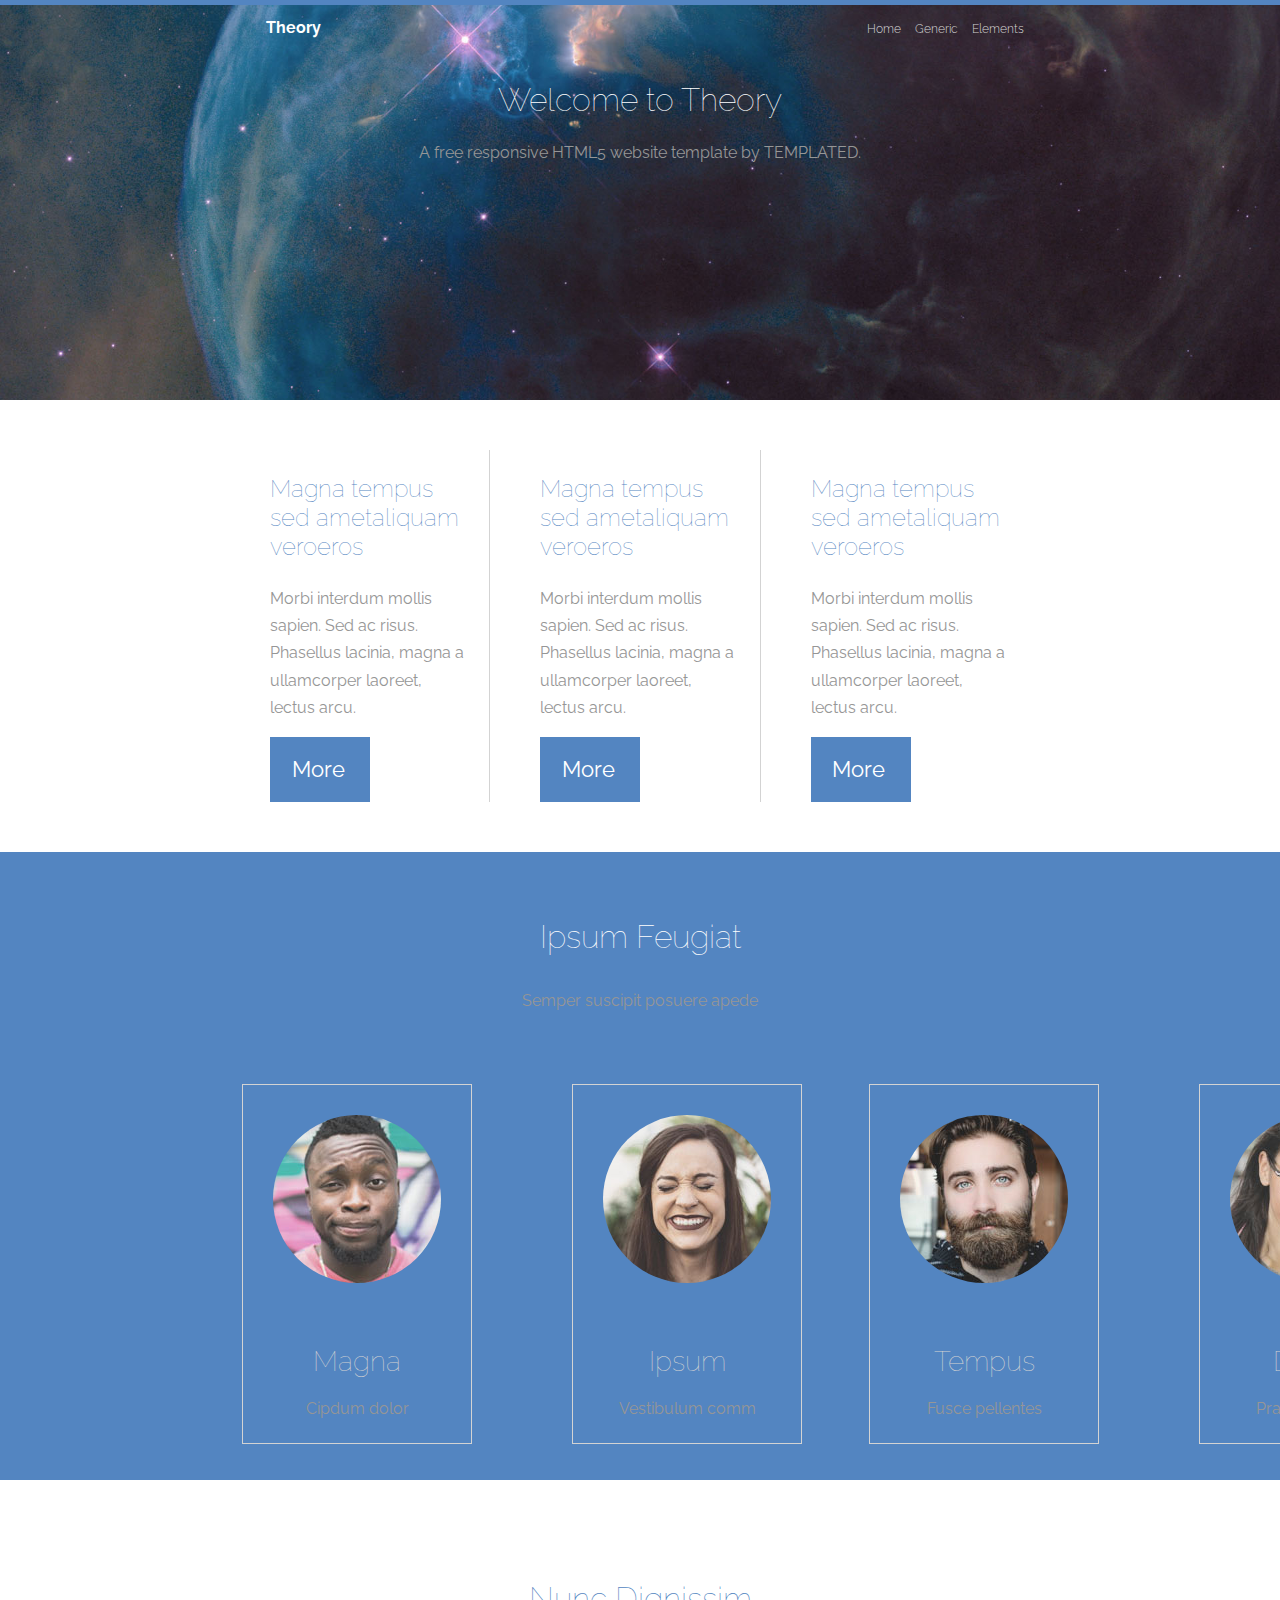
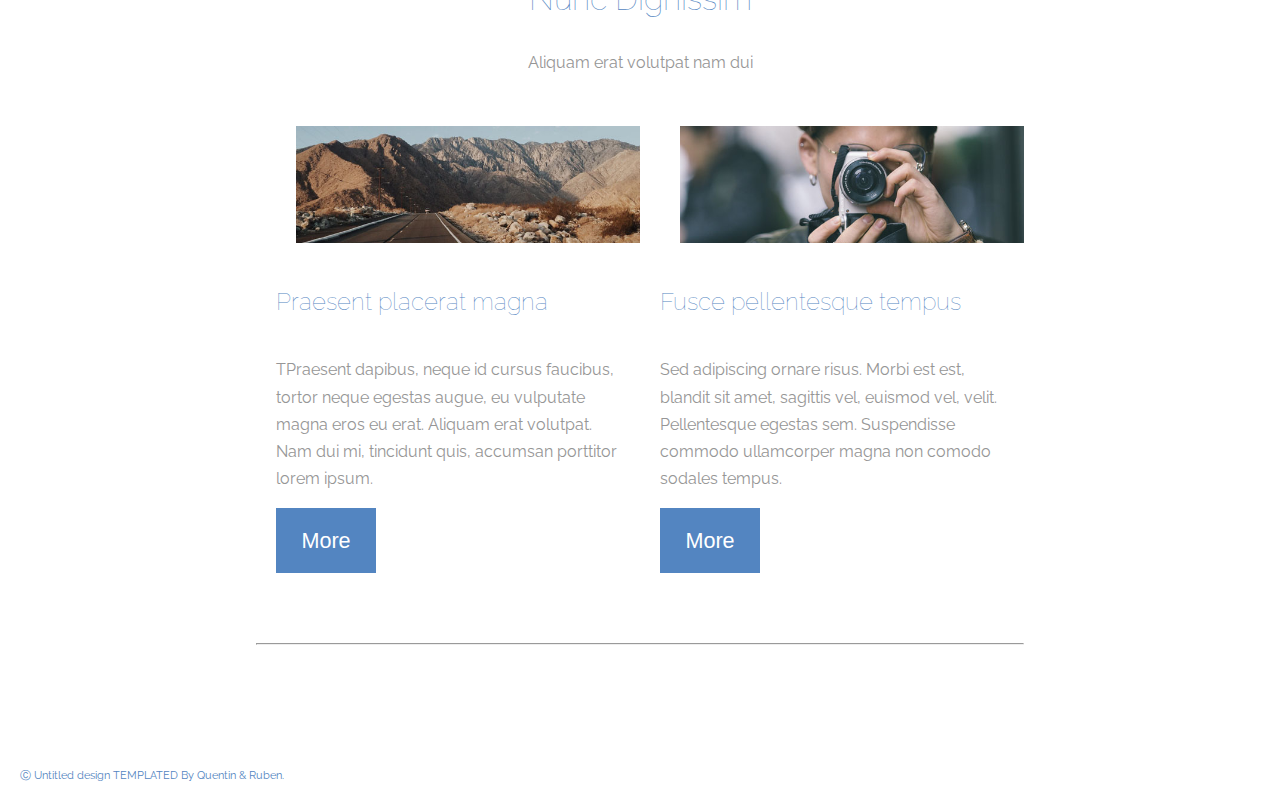
<file: index.html>
<!DOCTYPE html>
<html lang="en">
    <head>
        <meta charset="UTF-8" />
        <meta name="viewport" content="width=device-width, initial-scale=1.0" />
        <meta http-equiv="X-UA-Compatible" content="ie=edge" />
        <title>Home</title>
        <link rel="stylesheet" href="style.css" />
    </head>
    <body>
        <header class="front-page">
            <nav>
                <div class="container">
                    <div class="logo"><a href="#">Theory</a></div>
                    <div class="menu">
                        <a href="index.html">Home</a>
                        <a href="generic.html">Generic</a>
                        <a href="elements.html">Elements</a>
                    </div>
                </div>
            </nav>      
            <h1>Welcome to Theory</h1>
            <p class="subtitle">A free responsive HTML5 website template by TEMPLATED.</p>
        </header> 
        <section class="topcolumns">
            <div class="topcontent">
                <div class="column">
                    <h3>Magna tempus sed ametaliquam veroeros</h1>
                    <p>Morbi interdum mollis sapien. Sed ac risus. Phasellus lacinia, magna a ullamcorper laoreet, lectus arcu.</p>
                    <div class="button">More</div>
                </div>
                <div class="column leftborder">     
                    <hr class="margin30">
                    <h3>Magna tempus sed ametaliquam veroeros</h1>
                    <p>Morbi interdum mollis sapien. Sed ac risus. Phasellus lacinia, magna a ullamcorper laoreet, lectus arcu.</p>
                    <div class="button">More</div>
                </div>     
                <div class="column leftborder">
                    <hr class="margin30">
                    <h3>Magna tempus sed ametaliquam veroeros</h1>
                    <p>Morbi interdum mollis sapien. Sed ac risus. Phasellus lacinia, magna a ullamcorper laoreet, lectus arcu.</p>
                    <div class="button">More</div> 
                </div>
            </div>    
        </section>

<!-- About Cards         -->

            <section class="about">
                <header>
                    <h1>Ipsum Feugiat</h1>
                    <p>Semper suscipit posuere apede</p>
                </header>
                <div class="aboutcontent">
                    <div class="first">
                        <div class="card">
                            <img src="images/pic03.jpg">
                            <h2>Magna</h2>
                            <p class="subtitle">Cipdum dolor</p>
                        </div>
                        <div class="card">
                            <img src="images/pic04.jpg">
                            <h2>Ipsum</h2>
                            <p class="subtitle">Vestibulum comm</p>
                        </div>
                    </div>
                    <div class="second">
                        <div class="card">
                            <img src="images/pic05.jpg">
                            <h2>Tempus</h2>
                            <p class="subtitle">Fusce pellentes</p>
                        </div>
                        <div class="card">
                            <img src="images/pic06.jpg">
                            <h2>Dolore</h2>
                            <p class="subtitle">Praesent placer</p>
                        </div>
                    </div>
                </div>
            </section>  

<!-- Bottom container         -->
        <section class="container">
            <header>
                <h1>Nunc Dignissim</h1>
                <p>Aliquam erat volutpat nam dui</p>
            </header>
            <div class="wrap">
                <div class="left">
                    <div class="content">
                        <img src="images/pic01.jpg" alt="First picture">
                        <h3>Praesent placerat magna</h3>
                        <p>TPraesent dapibus, neque id cursus faucibus, tortor neque egestas augue, eu vulputate magna eros eu erat. Aliquam erat volutpat. Nam dui mi, tincidunt quis, accumsan porttitor lorem ipsum.</p>
                        <button class="button">More</button>
                    </div>
                </div>
                <div class="right">
                    <div class="content">
                        <img src="images/pic02.jpg" alt="Second picture">
                        <h3>Fusce pellentesque tempus</h3>
                        <p>Sed adipiscing ornare risus. Morbi est est, blandit sit amet, sagittis vel, euismod vel, velit. Pellentesque egestas sem. Suspendisse commodo ullamcorper magna non comodo sodales tempus.</p>
                        <button class="button">More</button>
                    </div>
                </div>           
            </div>
            <hr class="margin60">   
        </section>

<!-- Footer     -->
        <footer>
            <div class="content">
            <p>&#9400; Untitled design TEMPLATED By Quentin &amp Ruben.</p>
        </div>
        </footer>
    </body>
</html>
</file>
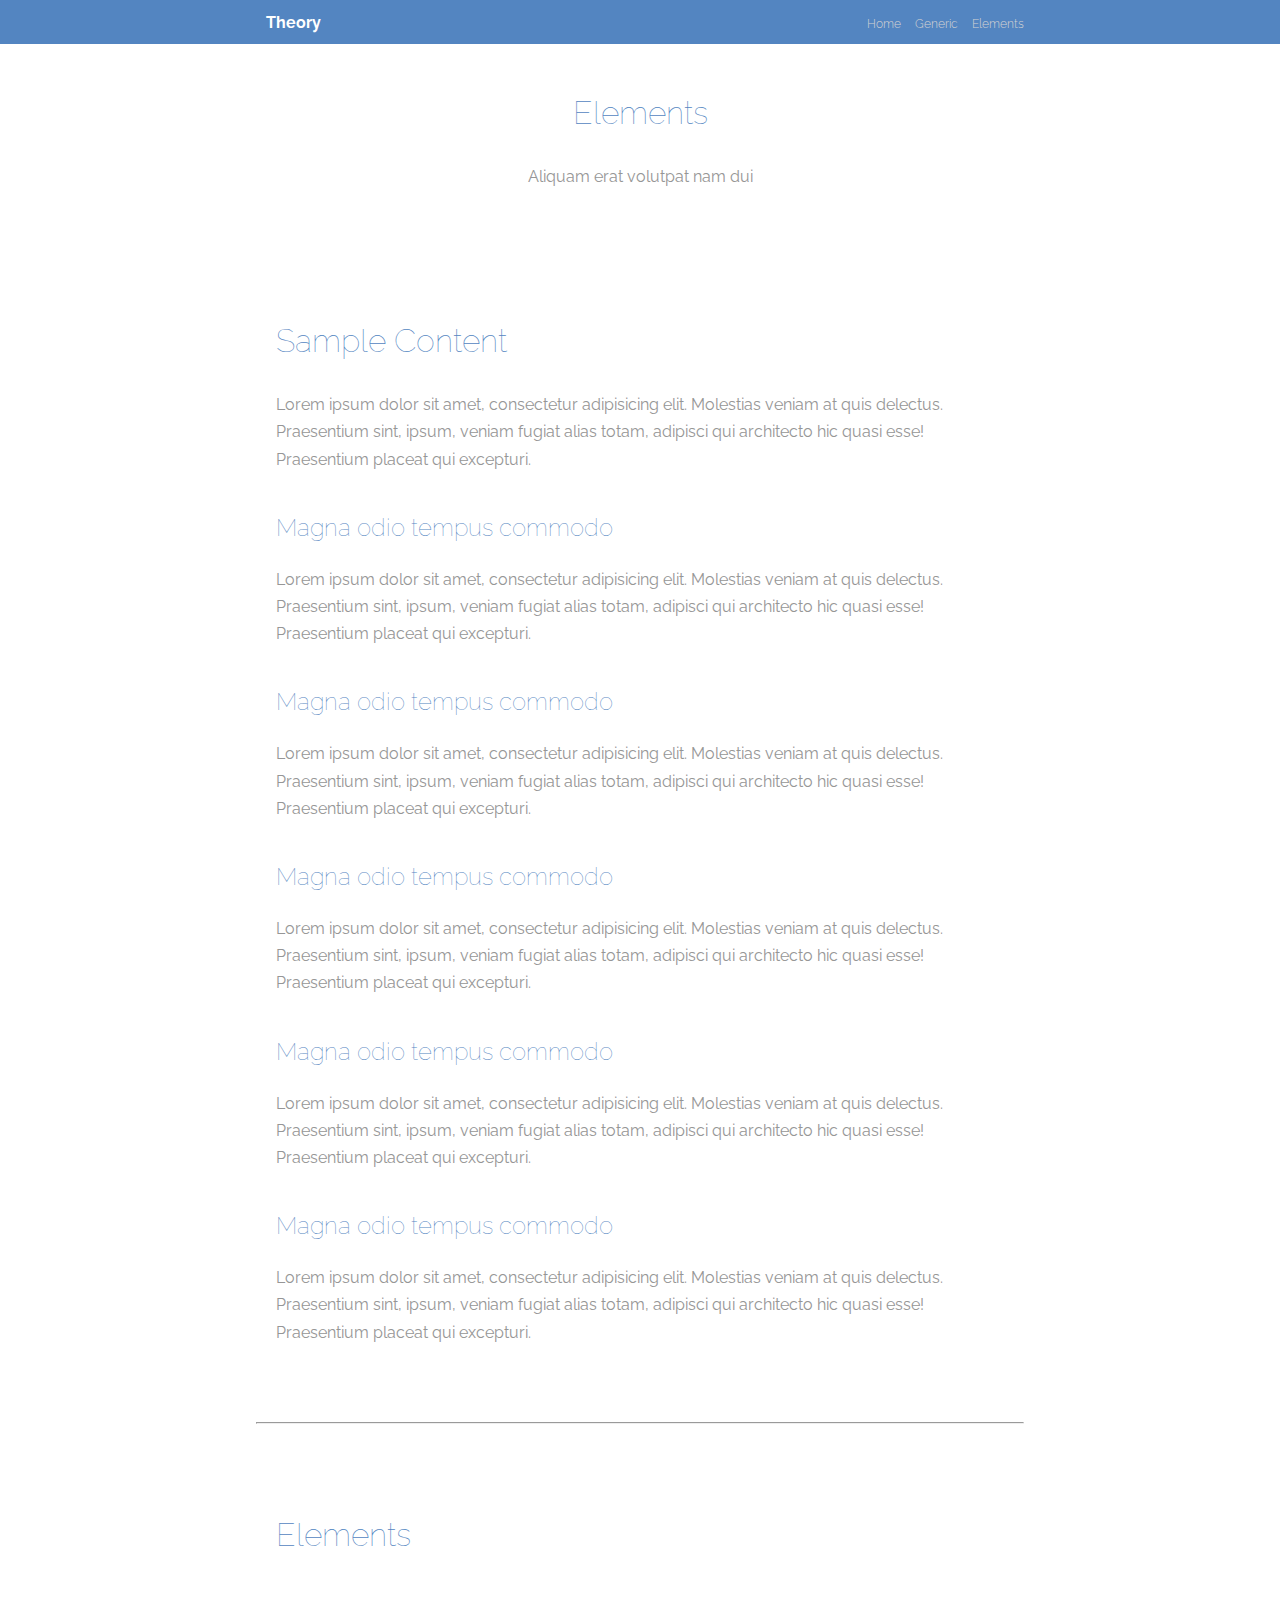
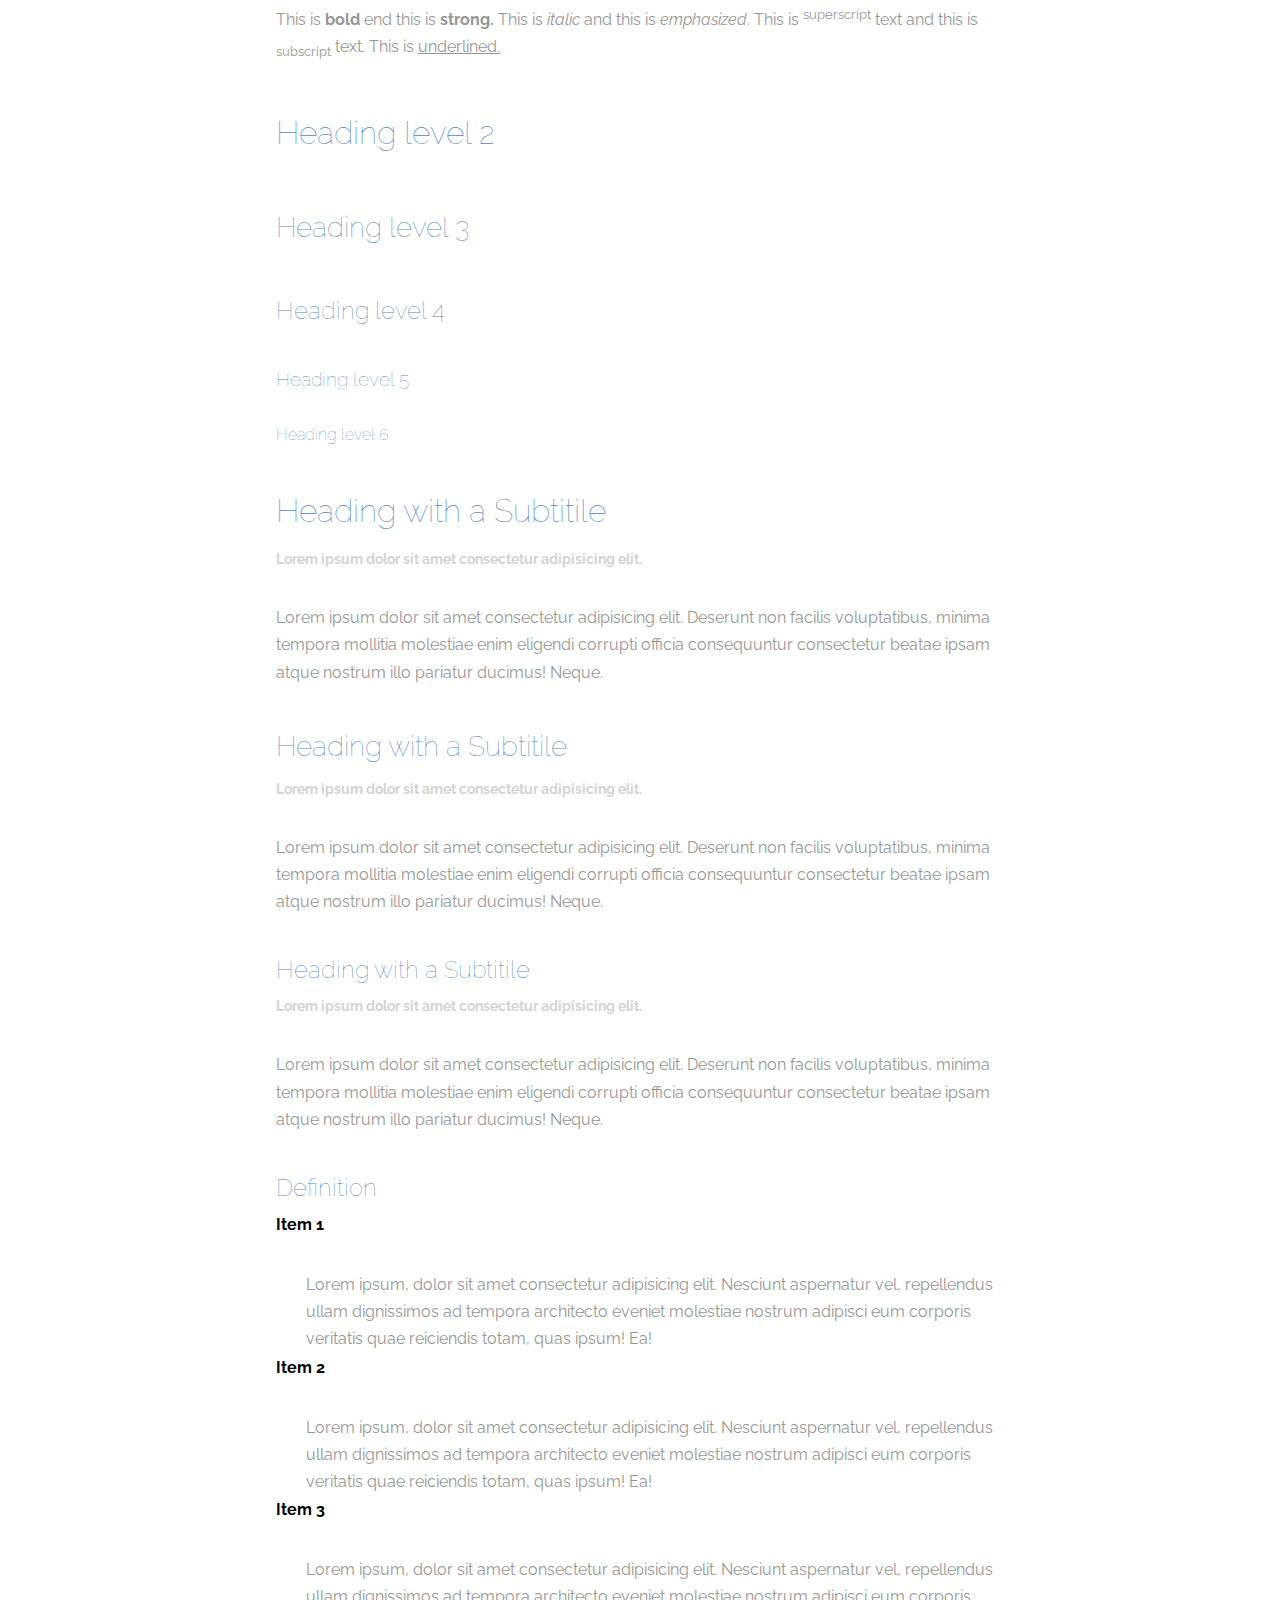
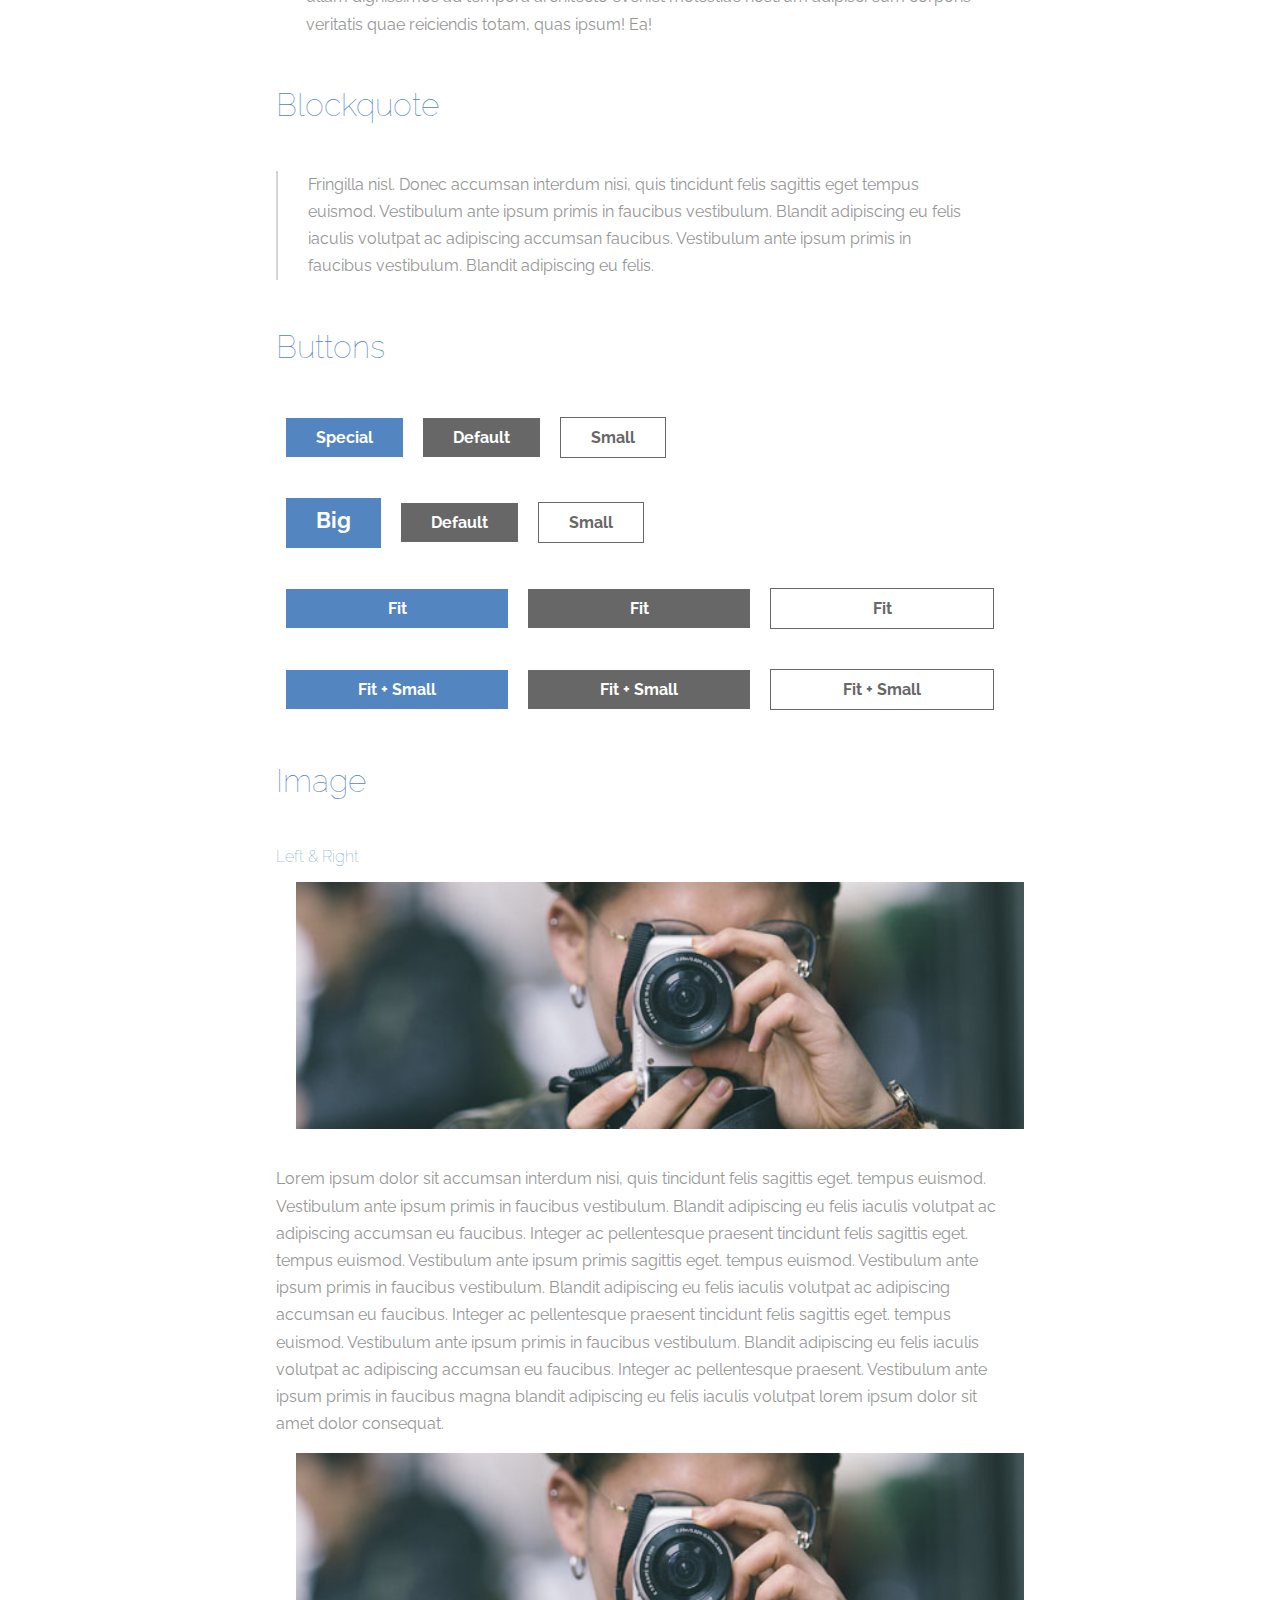
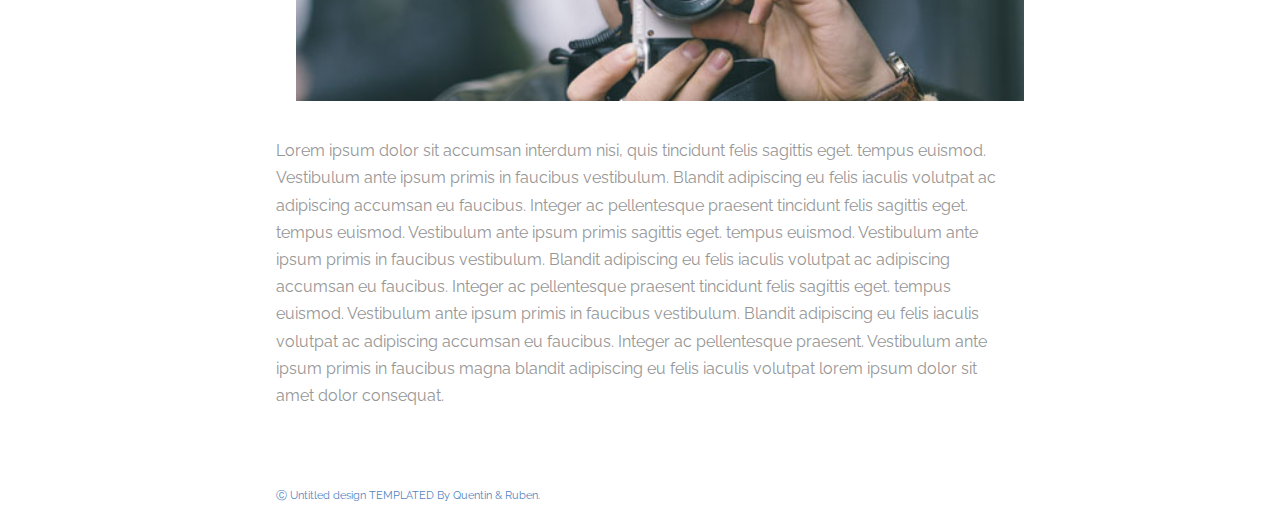
<file: elements.html>
<!DOCTYPE html>
<html lang="en">
    <head>
        <meta charset="UTF-8" />
        <meta name="viewport" content="width=device-width, initial-scale=1.0" />
        <meta http-equiv="X-UA-Compatible" content="ie=edge" />
        <title>Elements</title>
        <link rel="stylesheet" href="style.css" />
    </head>
    <body>
        <nav class="nav-style-2">
            <div class="container">
                <div class="logo"><a href="#">Theory</a></div>
                <div class="menu">
                    <a href="index.html">Home</a>
                    <a href="generic.html">Generic</a>
                    <a href="elements.html">Elements</a>
                </div>
            </div>
        </nav>
        <header>
            <h1>Elements</h1>
            <p>Aliquam erat volutpat nam dui</p>
        </header>
        <section class="container">
            <div class="content flex-content-col">
                <div>
                    <h1>Sample Content</h1>
                    <p>Lorem ipsum dolor sit amet, consectetur adipisicing elit. Molestias veniam at quis delectus. Praesentium sint, ipsum, veniam fugiat alias totam, adipisci qui architecto hic quasi esse! Praesentium placeat qui excepturi.</p>
                </div>
                <div class="column-large">
                    <h3>Magna odio tempus commodo</h3>
                    <p>Lorem ipsum dolor sit amet, consectetur adipisicing elit. Molestias veniam at quis delectus. Praesentium sint, ipsum, veniam fugiat alias totam, adipisci qui architecto hic quasi esse! Praesentium placeat qui excepturi.</p>
                </div>
                <div class="column-large">
                    <h3>Magna odio tempus commodo</h3>
                    <p>Lorem ipsum dolor sit amet, consectetur adipisicing elit. Molestias veniam at quis delectus. Praesentium sint, ipsum, veniam fugiat alias totam, adipisci qui architecto hic quasi esse! Praesentium placeat qui excepturi.</p>
                </div>
                <div class="column-small">
                    <h3>Magna odio tempus commodo</h3>
                    <p>Lorem ipsum dolor sit amet, consectetur adipisicing elit. Molestias veniam at quis delectus. Praesentium sint, ipsum, veniam fugiat alias totam, adipisci qui architecto hic quasi esse! Praesentium placeat qui excepturi.</p>
                </div>
                <div class="column-small">
                    <h3>Magna odio tempus commodo</h3>
                    <p>Lorem ipsum dolor sit amet, consectetur adipisicing elit. Molestias veniam at quis delectus. Praesentium sint, ipsum, veniam fugiat alias totam, adipisci qui architecto hic quasi esse! Praesentium placeat qui excepturi.</p>
                </div>
                <div class="column-small">
                    <h3>Magna odio tempus commodo</h3>
                    <p>Lorem ipsum dolor sit amet, consectetur adipisicing elit. Molestias veniam at quis delectus. Praesentium sint, ipsum, veniam fugiat alias totam, adipisci qui architecto hic quasi esse! Praesentium placeat qui excepturi.</p>
                </div>
            </div>
            <hr class="margin60">
            <div class="flex-content-col">
                <div class="column-large">
                    <div class="content">
                        <h1>Elements</h1>
                        <p>This is <strong>bold</strong> end this is <strong>strong.</strong> This is 
                        <i>italic</i> and this is <i>emphasized</i>. This is <sup>superscript</sup> text 
                        and this is <sub>subscript</sub> text. This is <u>underlined.</u> </p>
                    </div>
                    <hr class="margin30">
                    <div class="content">
                        <h1>Heading level 2</h1>
                        <h2>Heading level 3</h2>
                        <h3>Heading level 4</h3>
                        <h4>Heading level 5</h4>
                        <h5>Heading level 6</h5>
                    </div>
                    <hr class="margin30">
                    <div class="content">
                        <h1>Heading with a Subtitile</h1>
                        <h6 class="subtitle">Lorem ipsum dolor sit amet consectetur adipisicing elit. </h6>
                        <p>Lorem ipsum dolor sit amet consectetur adipisicing elit. Deserunt non facilis voluptatibus, minima tempora mollitia molestiae enim eligendi corrupti officia consequuntur consectetur beatae ipsam atque nostrum illo pariatur ducimus! Neque.</p>
                        <h2>Heading with a Subtitile</h1>
                        <h6 class="subtitle">Lorem ipsum dolor sit amet consectetur adipisicing elit. </h6>
                        <p>Lorem ipsum dolor sit amet consectetur adipisicing elit. Deserunt non facilis voluptatibus, minima tempora mollitia molestiae enim eligendi corrupti officia consequuntur consectetur beatae ipsam atque nostrum illo pariatur ducimus! Neque.</p>
                        <h3>Heading with a Subtitile</h3>
                        <h6 class="subtitle">Lorem ipsum dolor sit amet consectetur adipisicing elit. </h6>
                        <p>Lorem ipsum dolor sit amet consectetur adipisicing elit. Deserunt non facilis voluptatibus, minima tempora mollitia molestiae enim eligendi corrupti officia consequuntur consectetur beatae ipsam atque nostrum illo pariatur ducimus! Neque.</p>
                        <h3>Definition</h3>
                        <strong class="subtitle">Item 1</strong>
                        <p class="marginleft">Lorem ipsum, dolor sit amet consectetur adipisicing elit. Nesciunt aspernatur vel, repellendus ullam dignissimos ad tempora architecto eveniet molestiae nostrum adipisci eum corporis veritatis quae reiciendis totam, quas ipsum! Ea!</p>
                        <strong class="subtitle">Item 2</strong>
                        <p class="marginleft">Lorem ipsum, dolor sit amet consectetur adipisicing elit. Nesciunt aspernatur vel, repellendus ullam dignissimos ad tempora architecto eveniet molestiae nostrum adipisci eum corporis veritatis quae reiciendis totam, quas ipsum! Ea!</p>
                        <strong class="subtitle">Item 3</strong>
                        <p class="marginleft">Lorem ipsum, dolor sit amet consectetur adipisicing elit. Nesciunt aspernatur vel, repellendus ullam dignissimos ad tempora architecto eveniet molestiae nostrum adipisci eum corporis veritatis quae reiciendis totam, quas ipsum! Ea!</p>
                    </div>
                    <div class="content">
                        <h1>Blockquote</h1>
                        <blockquote>Fringilla nisl. Donec accumsan interdum nisi, quis tincidunt felis sagittis eget tempus euismod. Vestibulum ante ipsum primis in faucibus vestibulum. Blandit adipiscing eu felis iaculis volutpat ac adipiscing accumsan faucibus. Vestibulum ante ipsum primis in faucibus vestibulum. Blandit adipiscing eu felis.</blockquote>
                    </div>
                </div>
                <div class="column-large">
                    <div class="content">
                        <h1>Buttons</h1>
                        <ul class="buttons">
                            <li class="blue">Special</li>
                            <li class="grey">Default</li>
                            <li class="border-grey">Small</li>
                        </ul>
                        <ul class="buttons">
                            <li class="blue bigger">Big</li>
                            <li class="grey">Default</li>
                            <li class="border-grey">Small</li>
                        </ul>
                        <ul class="buttons fit">
                            <li class="blue">Fit</li>
                            <li class="grey">Fit</li>
                            <li class="border-grey">Fit</li>
                        </ul>
                        <ul class="buttons fit small">
                            <li class="blue">Fit + Small</li>
                            <li class="grey">Fit + Small</li>
                            <li class="border-grey">Fit + Small</li>
                        </ul>
                    </div>
                    <div class="content float">
                        <h1>Image</h1>
                        <h5>Left & Right</h5>
                        <img class="floatleft" src="images/pic02.jpg" alt="camera close up" width="180px">
                        <p> Lorem ipsum dolor sit accumsan interdum nisi, quis tincidunt felis sagittis eget. tempus euismod. Vestibulum ante ipsum primis in faucibus vestibulum. Blandit adipiscing eu felis iaculis volutpat ac adipiscing accumsan eu faucibus. Integer ac pellentesque praesent tincidunt felis sagittis eget. tempus euismod. Vestibulum ante ipsum primis sagittis eget. tempus euismod. Vestibulum ante ipsum primis in faucibus vestibulum. Blandit adipiscing eu felis iaculis volutpat ac adipiscing accumsan eu faucibus. Integer ac pellentesque praesent tincidunt felis sagittis eget. tempus euismod. Vestibulum ante ipsum primis in faucibus vestibulum. Blandit adipiscing eu felis iaculis volutpat ac adipiscing accumsan eu faucibus. Integer ac pellentesque praesent. Vestibulum ante ipsum primis in faucibus magna blandit adipiscing eu felis iaculis volutpat lorem ipsum dolor sit amet dolor consequat.</p>
                        <img class="floatright" src="images/pic02.jpg" alt="camera close up" width="180px">
                        <p> Lorem ipsum dolor sit accumsan interdum nisi, quis tincidunt felis sagittis eget. tempus euismod. Vestibulum ante ipsum primis in faucibus vestibulum. Blandit adipiscing eu felis iaculis volutpat ac adipiscing accumsan eu faucibus. Integer ac pellentesque praesent tincidunt felis sagittis eget. tempus euismod. Vestibulum ante ipsum primis sagittis eget. tempus euismod. Vestibulum ante ipsum primis in faucibus vestibulum. Blandit adipiscing eu felis iaculis volutpat ac adipiscing accumsan eu faucibus. Integer ac pellentesque praesent tincidunt felis sagittis eget. tempus euismod. Vestibulum ante ipsum primis in faucibus vestibulum. Blandit adipiscing eu felis iaculis volutpat ac adipiscing accumsan eu faucibus. Integer ac pellentesque praesent. Vestibulum ante ipsum primis in faucibus magna blandit adipiscing eu felis iaculis volutpat lorem ipsum dolor sit amet dolor consequat.</p>
                    </div>
                </div>
            </div>
        </section>
        <footer class="container">
            <div class="content">
            <p>&#9400; Untitled design TEMPLATED By Quentin &amp Ruben.</p>
        </div>
        </footer>
    </body>
</html>
</file>
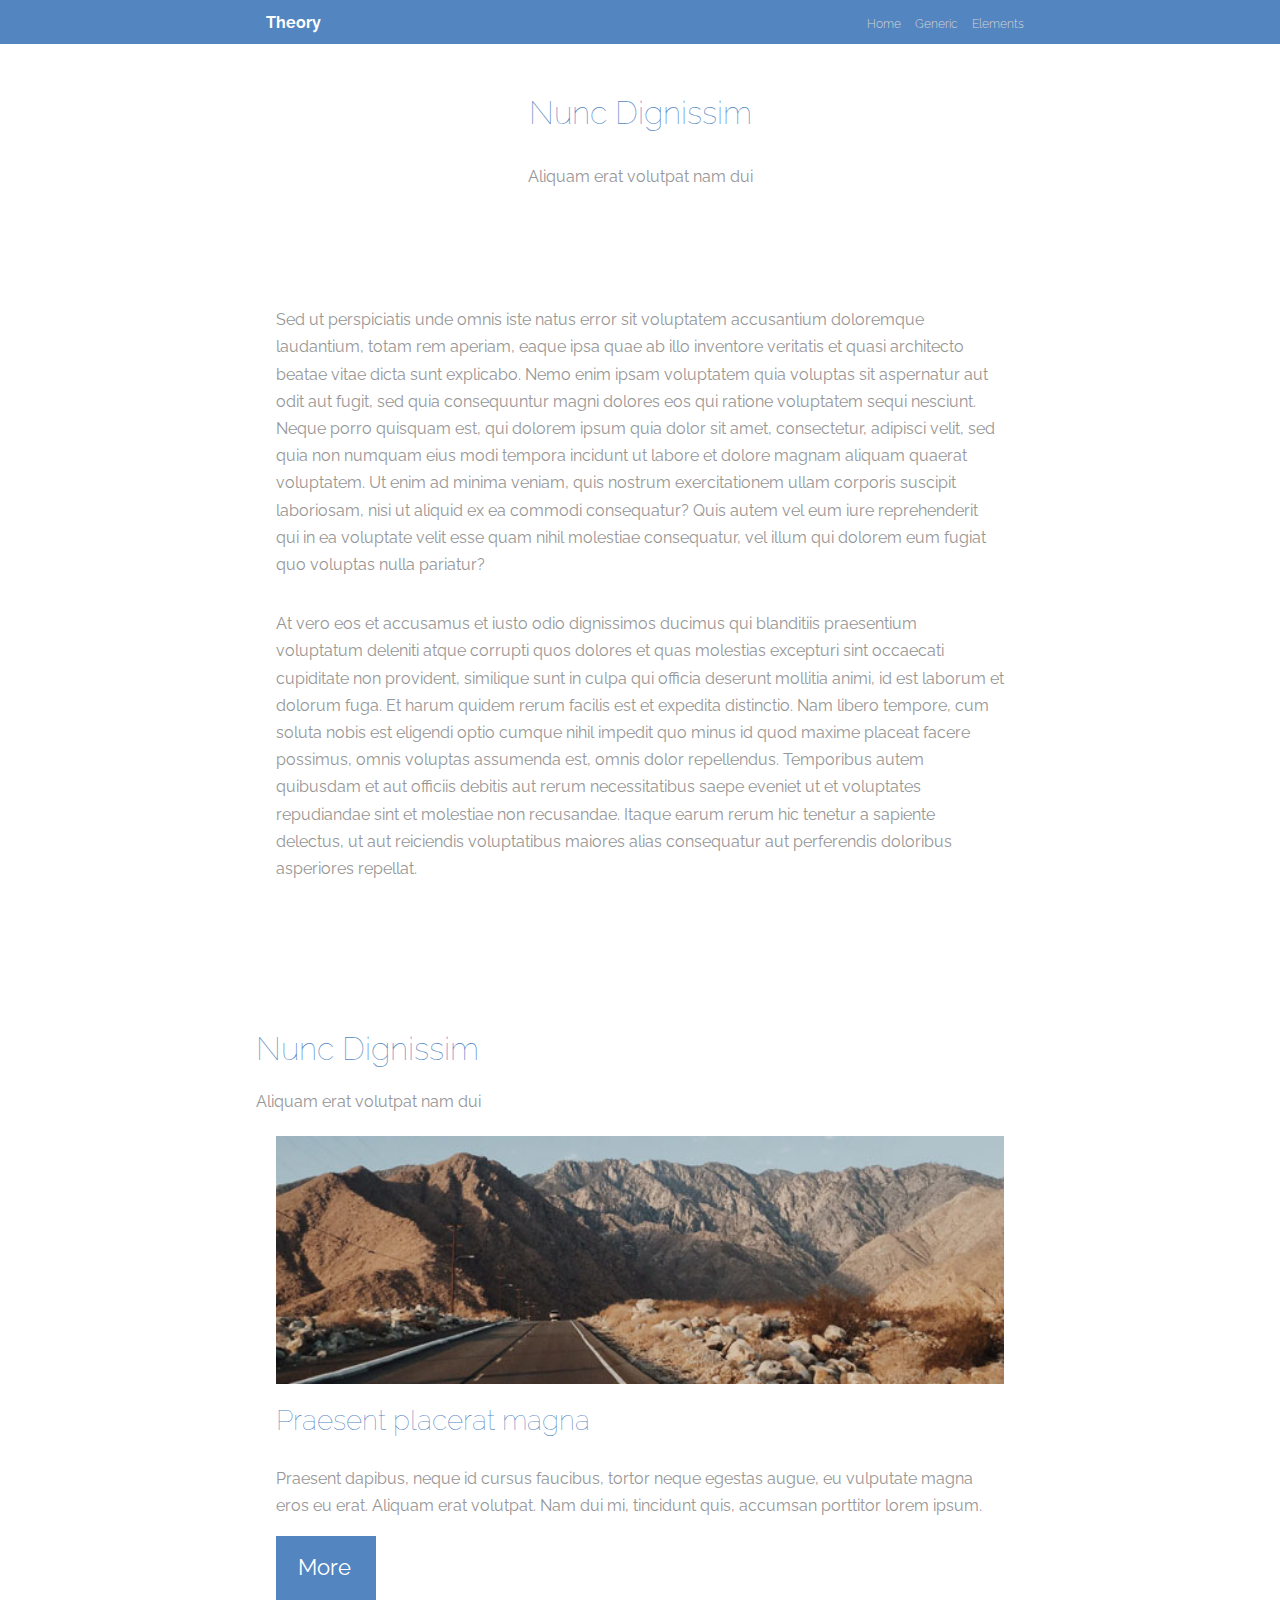
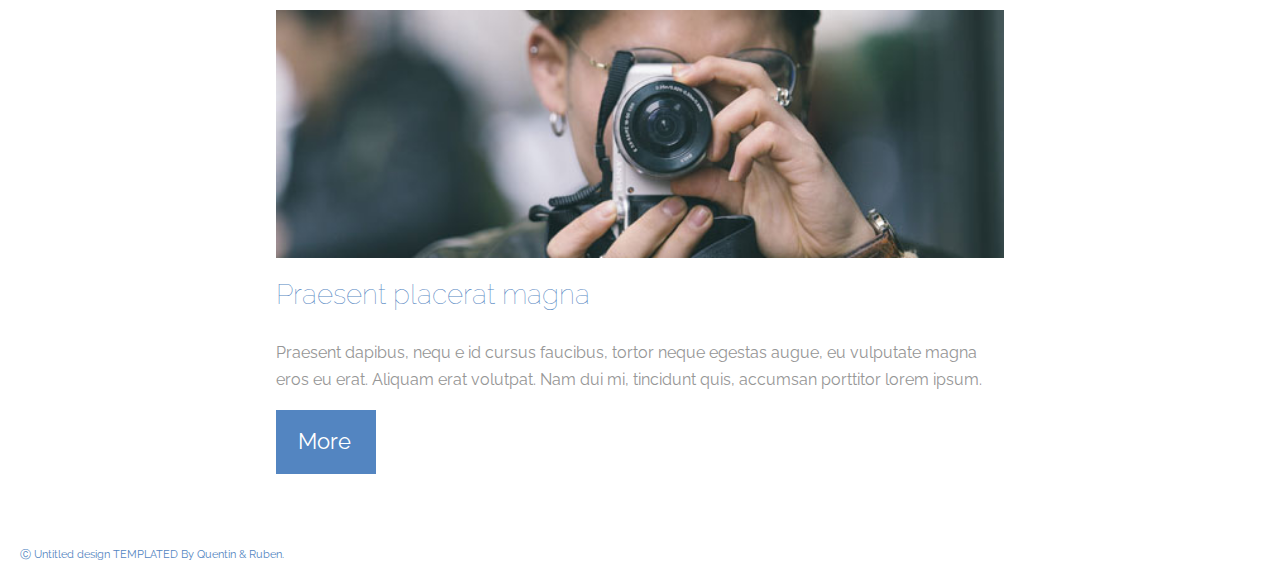
<file: generic.html>
<!DOCTYPE html>
<html lang="en">
    <head>
        <meta charset="UTF-8" />
        <meta name="viewport" content="width=device-width, initial-scale=1.0" />
        <meta http-equiv="X-UA-Compatible" content="ie=edge" />
        <title>generic</title>
        <link rel="stylesheet" href="style.css" />
    </head>
    <body>
        <nav class="nav-style-2">
            <div class="container">
                <div class="logo"><a href="#">Theory</a></div>
                <div class="menu">
                    <a href="index.html">Home</a>
                    <a href="generic.html">Generic</a>
                    <a href="elements.html">Elements</a>
                </div>
            </div>
        </nav>
        <header>
            <h1>Nunc Dignissim</h1>
            <p>Aliquam erat volutpat nam dui</p>
        </header>
        <section class="container">
            <div class="content">
                <p>Sed ut perspiciatis unde omnis iste natus error 
                    sit voluptatem accusantium doloremque laudantium,
                    totam rem aperiam, eaque ipsa quae ab illo inventore 
                    veritatis et quasi architecto beatae vitae dicta sunt 
                    explicabo. Nemo enim ipsam voluptatem quia voluptas
                    sit aspernatur aut odit aut fugit, sed quia consequuntur
                     magni dolores eos qui ratione voluptatem sequi nesciunt.
                    Neque porro quisquam est, qui dolorem ipsum quia dolor 
                    sit amet, consectetur, adipisci velit, sed quia non 
                    numquam eius modi tempora incidunt ut labore et dolore
                    magnam aliquam quaerat voluptatem. Ut enim ad minima 
                    veniam, quis nostrum exercitationem ullam corporis 
                    suscipit laboriosam, nisi ut aliquid ex ea commodi 
                    consequatur? Quis autem vel eum iure reprehenderit 
                    qui in ea voluptate velit esse quam nihil molestiae 
                    consequatur, vel illum qui dolorem eum fugiat quo
                     voluptas nulla pariatur?
                </p>
                <p>At vero eos et accusamus et iusto odio dignissimos ducimus qui blanditiis 
                    praesentium voluptatum deleniti atque corrupti quos dolores et quas molestias 
                    excepturi sint occaecati cupiditate non provident, similique sunt in culpa qui 
                    officia deserunt mollitia animi, id est laborum et dolorum fuga. Et harum quidem 
                    rerum facilis est et expedita distinctio. Nam libero tempore, cum soluta nobis 
                    est eligendi optio cumque nihil impedit quo minus id quod maxime placeat facere 
                    possimus, omnis voluptas assumenda est, omnis dolor repellendus. Temporibus autem
                    quibusdam et aut officiis debitis aut rerum necessitatibus saepe eveniet ut et 
                    voluptates repudiandae sint et molestiae non recusandae. Itaque earum rerum hic
                    tenetur a sapiente delectus, ut aut reiciendis voluptatibus maiores alias 
                    consequatur aut perferendis doloribus asperiores repellat.
                </p>
                
            </div>
        </section>
        <section class="container">
            <div class="text-center">
                <h1>Nunc Dignissim</h1>
                <p class="subtitle">Aliquam erat volutpat nam dui</p>
             </div>
             <section class="content flex-content-col">
                 <div class="column-large">
                    <img src="images/pic01.jpg" class="full-width" alt="mountains">
                    <h2>Praesent placerat magna</h2>
                    <p>Praesent dapibus, neque id cursus faucibus, tortor neque egestas augue, eu vulputate magna eros eu erat. Aliquam erat volutpat. Nam dui mi, tincidunt quis, accumsan porttitor lorem ipsum.
                    </p>
                    <div class="button"> More</div>
                </div> 
                <div class="column-large">
                    <img src="images/pic02.jpg" class="full-width" alt="mountains">
                    <h2>Praesent placerat magna</h2>
                    <p>Praesent dapibus, nequ
                        e id cursus faucibus, tortor neque egestas augue, eu vulputate magna eros eu erat. Aliquam erat volutpat. Nam dui mi, tincidunt quis, accumsan porttitor lorem ipsum.
                    </p>
                    <div class="button"> More</div>
                </div> 
             </section>
             <hr class="margin30"> 
        </section>
        <footer>
            <div class="content">
            <p>&#9400; Untitled design TEMPLATED By Quentin &amp Ruben.</p>
        </div>
        </footer>
    </body>
</html>
</file>
<file: style.css>
@import "https://fonts.googleapis.com/css?family=Raleway:100,300,600";
* {
    box-sizing: border-box;
}

/*  background-colors  */
html {
    font-size: 16px;
}
.blue {
    background-color: #5385C1;
}

.grey {
    background-color: #676767;
}

ul li.border-grey {
    border: solid 1px  #676767;
    color: #676767;
}
/***********************/



/*  css  */
body {
    width: 100%;
    margin: 0;
    font: inherit;
    font-family: "raleway", Arial, Helvetica, sans-serif;
}


h1 {
    font-weight: 100;
}
 h1,h2, h3,h4,h5 {
    color: #5385C1;
    margin-bottom: 1em;
    margin-top: 1em;
    font-weight: 100;
}

blockquote { 
    border-left: solid 2px lightgrey;
    margin-left: 0;
    padding-left:30px;
    
}

p,blockquote {
    line-height: 1.7em;
    color: #969696;
}

.marginleft {
    margin-left: 30px;
}

h1 {
    font-size: 2rem;
}

h2 {
    font-size: 1.75rem;
}

h3 {
    font-size: 1.5rem;
}

h4 {
    font-size: 1.2rem;
}

h5 {
    font-size: 1rem;
}

h6 {
    color: lightgray;
    font-size: .9rem;
}

hr.margin60 {
    margin-block-start: 60px ;
    margin-block-end: 60px;
    border-width: 0.6px;
}

hr.margin30 {
    margin-block-start: 30px ;
    margin-block-end: 40px;
    border-width: 0.6px;
}

.column.leftborder {
    padding-left: 50px;
    border-left: 0.4px solid lightgray;
}

.container {
    width: 60%;
    margin: auto;
}


nav {
    width: 100%;
    height: 44px;
    background-color: #5385C1;
}

nav .container {
    height: 100%;
    display: flex;
    justify-content: space-between;
    align-items: center;
}

.menu {
    display: block;
}

.menu a {
    text-decoration: none;
    color: lightgray;
    padding-left: 10px;
    font-weight: 300;
    font-size: 12px;
}


.logo a {
    text-decoration: none;
    color: white;
    padding-left: 10px;
    font-weight: 700;
}

header {
    text-align: center;
    margin: 50px 0;
}

header.front-page {
    height: 400px ;
    width: 100%;
    background-image: url('images/banner.jpg');
    background-size: cover;
    margin: 0;
    background-position: center;
    border-top: #5385C1 5px solid;
}

header.front-page h1 {
    color: white;
}

header.front-page nav {
    background-color: transparent;
}

.content, div.column {
    padding: 0 20px;
}

.hamburger {
    top:20px;
    right:20px;
    width: 50px;
    height: 4px;
    background: #FCFCFC;
    position: absolute;
    border-radius: 3px;
}

.hamburger:before,.hamburger:after {
    left: 0;
    content: '';
    position:absolute;
    width: 50px;
    height: 4px;
    background: #FCFCFC;
    border-radius: 3px;
}

.hamburger:before {
    top: -10px;
}
  
.hamburger:after {
    top: 10px;
}

.subtitle {
    margin-top: -11px;
    margin-bottom: 21px;
}

.content {
    display: flex;
    flex-direction: column;
}

 ul {
    display: flex;
    padding:0;
    align-items: baseline;
    margin:  20px 0px;
}

ul li {
    display: inline-block;
    padding: 10px 30px;
    color: white;list-style-type:none;
    font-weight: 700;
    text-align: center;
    margin:  0px 10px;
}

ul li:hover {
    opacity: 0.8;
    cursor: pointer;
    transition: all 1s;
} 

.button {
    font-size: 1.35rem;
    line-height: 1.35rem;
    padding:1em;
    background-color:#5385C1 ;
    color: white;
    border: none;
}

.content .button {
    margin-bottom: 10px;
    width: 100px;
}

ul li.bigger {
    font-size: 1.35em;
    height: 50px;
}

ul li.smaller, ul.smaller li {
    font-size: 0.7em;
    height: 30px ;
    padding: 0.7em;
}

ul.fit li {
    flex: 1;
}

.bottom-buttons li {
    background-color: #E5E5E5;
}

.content-image img {
    float: left;
    margin: 0 20px 20px 0;
}

.content-image img.float-right {
    float: right;
    margin: 0 0px 20px 20px;
}

.box p {
    border: solid 1px lightgrey;
    padding:20px;
}
section {
    padding:50px 0;
}
section.about {
    background-color: #5385C1;
    color:white;
    padding:1rem 0;
}

section.about h1 {
    color:white;
    text-align: center;
}

footer div p {
    text-align: center;
    font-size: 0.7em;
    color: #5385C1;
}

.top-row {
    margin-bottom: 15px;
}

.about .card {
    border: lightgray 1px solid;
    margin: 20px 50px;
    text-align: center;
}

.about .card img {
    padding: 30px;
    border-radius: 50%;  
}

.card h2 {
    color: lightgrey;
}

.about header {
    display: block;
}


@media screen and (max-width:480px) {

    * {
        text-align: center;
    }
    div.top-buttons ul,ul.bottom-buttons {
        display: flex;
        flex-direction: column;
    }
    div.top-buttons ul li,ul.bottom-buttons li {
       width: 100%;
       margin: 10px 0px;
    }
    .menu {
        display: none;
    }

    .content .button {
        width: 100%;
    }

    .wrap {
        flex-direction: column;
        width: 100%;
    }

    .left img {
        float: left;
        margin: 0 20px 20px 0;
        width: 50%;
    }
    
    .content img {
        float: right;
        margin: 0 0px 20px 20px;
        width: 50%;
    }
 
}

@media screen and (min-width:736px) {

    div.top-columns,div.bottom-columns {
        display: flex;
        justify-content: space-between;
    }
    div.top-columns div {
        width: 100%;

    }
    div.bottom-columns div {
        width: 30%;

    }
    footer div p {
        text-align: left;
    }

    .top-columns, .wrap {
        text-align: left;
    }

    .top-row, .generic {
        display: block;
    }

    .aboutcontent>.first, 
    .aboutcontent>.second{
        display: flex; 
        width: 100%; 
    }

    .first, .second {
        display: block ;
    }

    .content img {
        float: left;
        margin: 0 20px 20px 0;
        width: 100%;
    }
    
    .content img {
        float: right;
        margin: 0 0px 20px 20px;
        width: 100%;
    }
}

@media screen and (min-width:980px) {

    div.wrap {
        display: flex;
        justify-content: space-between;
    }

    div.wrap > div {
        width: 100%;
    }

    .aboutcontent,
    .aboutcontent > .first, 
    .aboutcontent > .second{
        display: flex; 
        justify-content: space-evenly;
        width: 70%; 
        margin: auto;
    }

    .topcolumns, .topcontent {
        display: flex;
        flex-direction: row;
    }

    .margin30 {
        display: none;
    }

    .topcontent> .button {
        width: 20%;
    }

    .content img {
        float: left;
        margin: 0 20px 20px 0;
        width: 100%;
    }
    
    .content img {
        float: right;
        margin: 0 0px 20px 20px;
        width: 100%;
    }
}

@media screen and (max-width:980px) {

    div.wrap {
        display: flex;
        justify-content: space-between;
    }

    div.wrap > div {
        width: 100%;
    }

    .columns, .content {
        display: block;
    }

    .content img {
        float: left;
        margin: 0 20px 20px 0;
        width: 100%;
    }
    
    .content img {
        float: right;
        margin: 0 0px 20px 20px;
        width: 100%;
    }

}

@media screen and (min-width:980px) {
    .column > .button {
        width: 100px;
    }

    .topcontent {
        display: flex;
        margin: 0  250px;
    }
    .column.leftborder {
        padding-left: 50px;
        border-left: 0.4px solid lightgray;
    }
}
</file>
